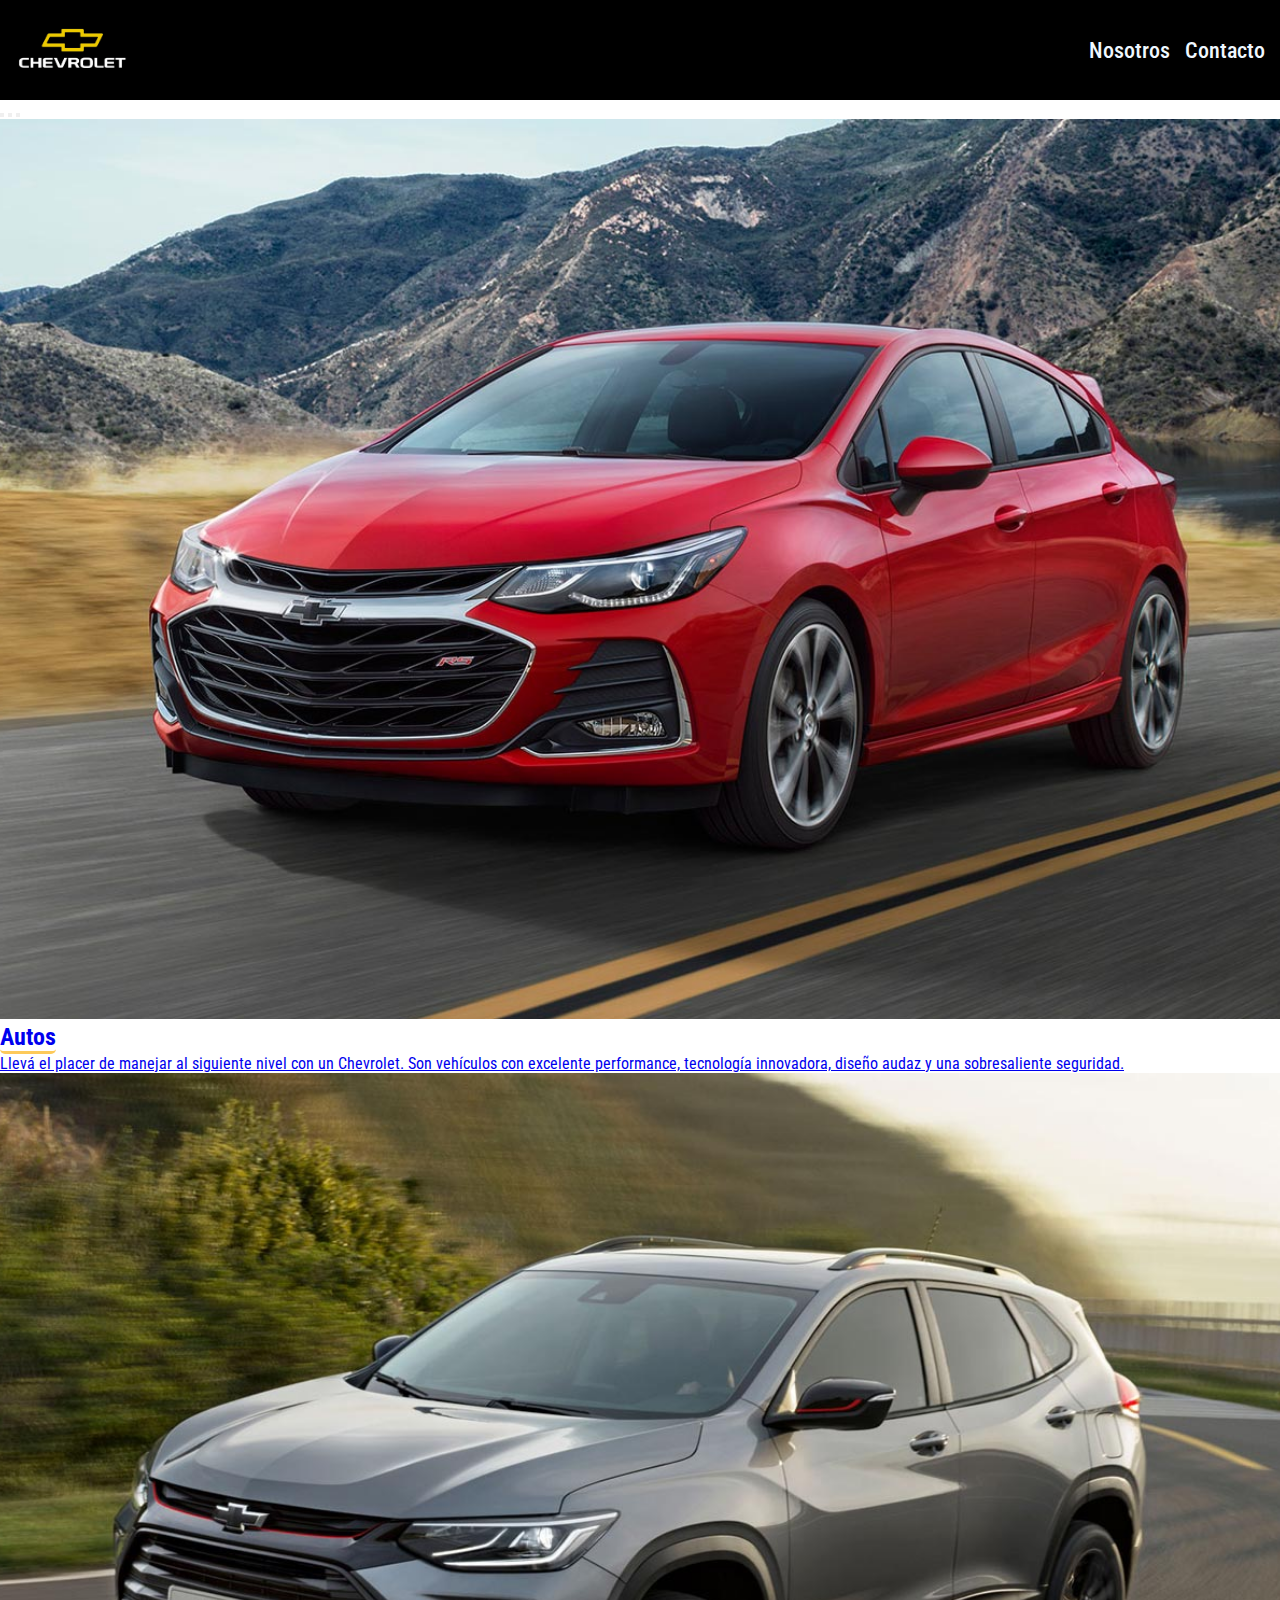
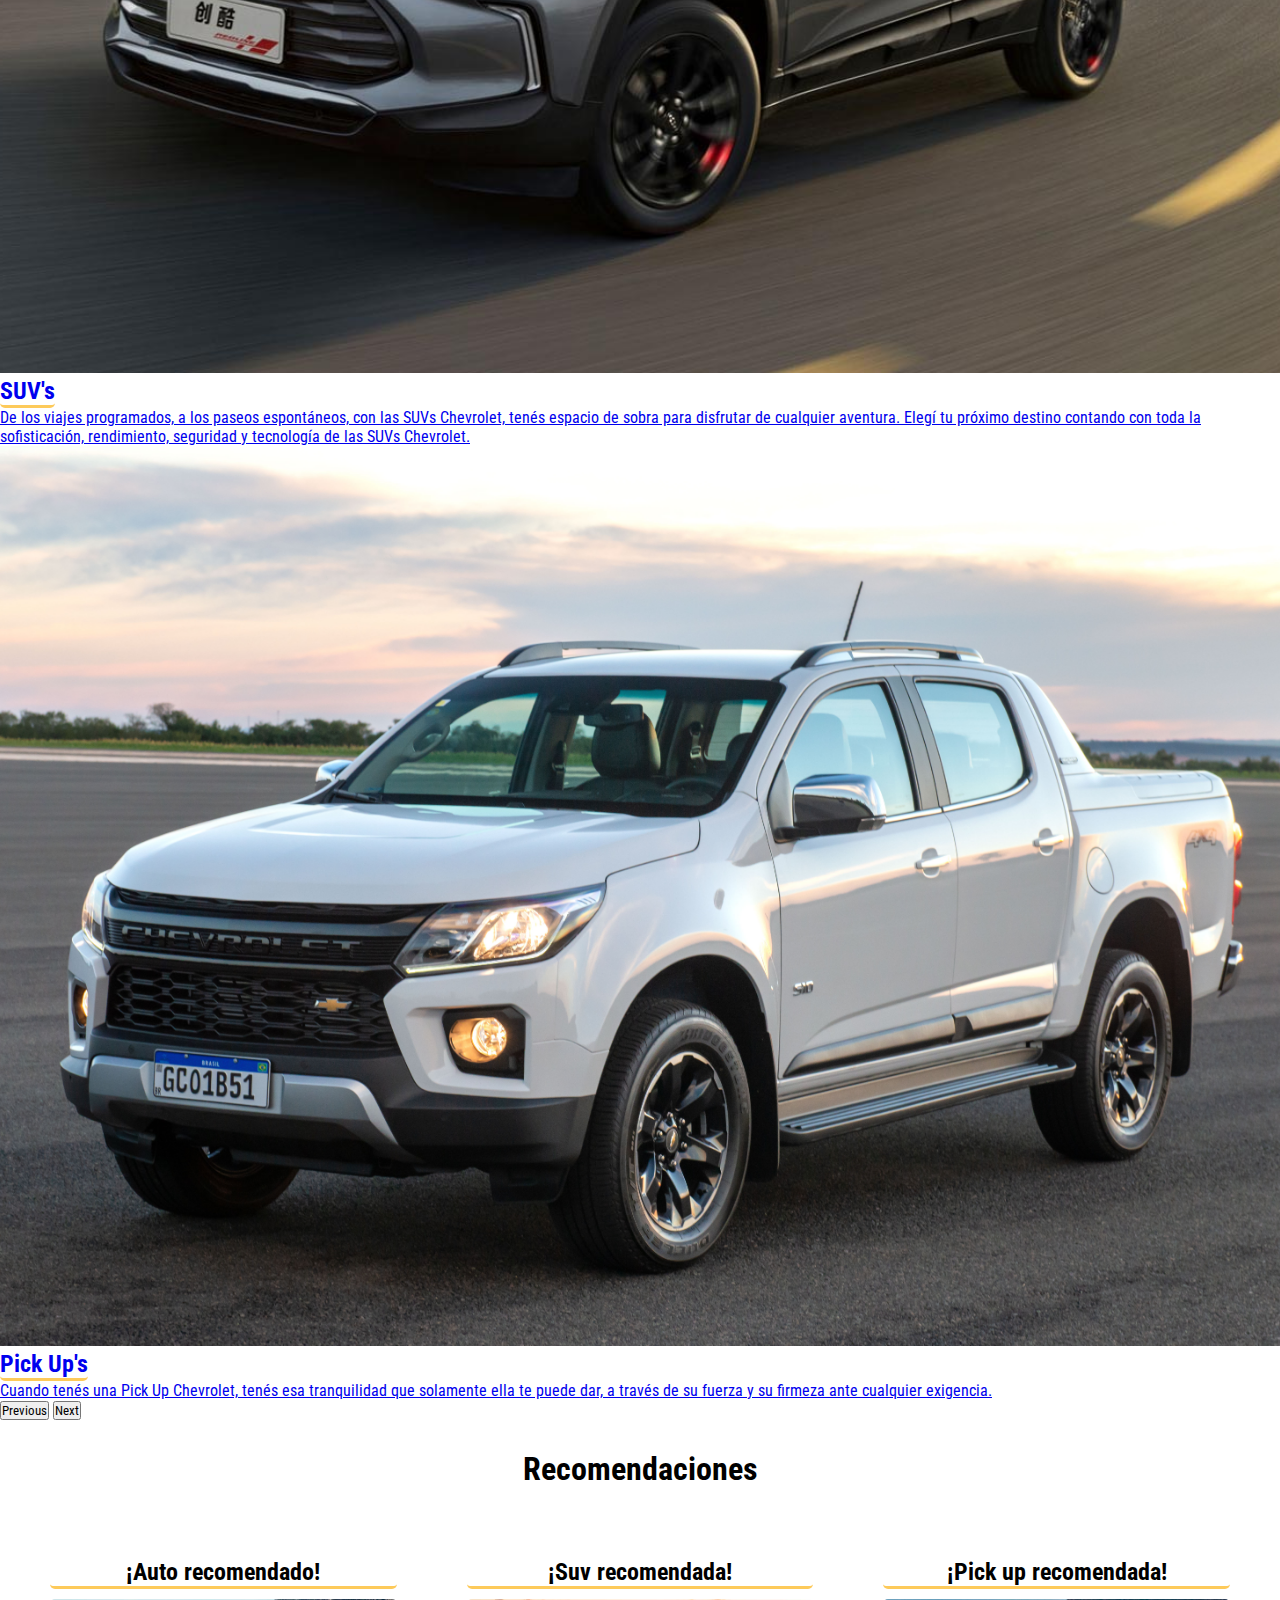
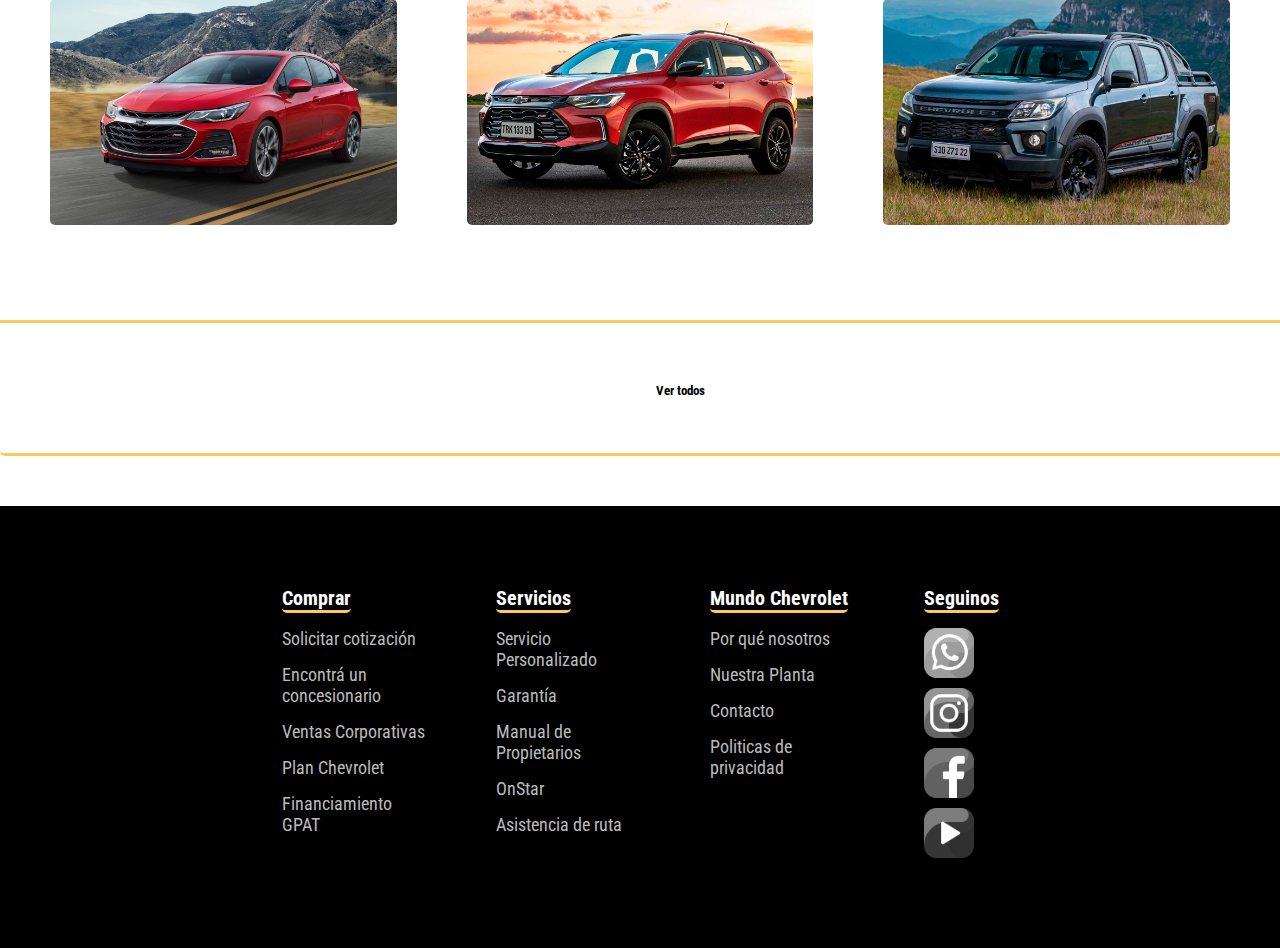
<file: index.html>
<!DOCTYPE html>
<html lang="es">
<head>
    <meta charset="UTF-8">
    <meta name="viewport" content="width=device-width, initial-scale=1.0">
    <title> Chevrolet - Home </title>
    <link rel="icon" href="Imagenes/chevrolet_logo_icon_145836.ico">
    <link rel="preconnect" href="https://fonts.googleapis.com">
    <link rel="preconnect" href="https://fonts.gstatic.com" crossorigin>
    <link href="https://fonts.googleapis.com/css2?family=Roboto+Condensed:ital,wght@0,300;0,400;0,700;1,300;1,400;1,700&family=Rubik:ital,wght@0,300;1,300&display=swap" rel="stylesheet">
    <link rel="stylesheet" href="homeStyle.css">
    <script src="home.js"></script>
</head>
<body>
    
    <header class="header"> 
    <a class="link_logo" href="index.html">
      <img class="logo" src="Imagenes/Logo negro.jpg" alt="logo chevrolet">
    </a>
      <nav>
        <ul style="padding-left: 0;" class="navlinks">
          <li><a class="links" href="#">Nosotros</a></li>
          <li><a class="links" target="_blank" href="Paginas/Contacto.html">Contacto</a></li>
        </ul>
      </nav>
    </header>
        
  <main>    
    <section class="phone_main">

      <section id="phone_carousel">
        <a class="phone_link" href="#"> <h2> Autos </h2> </a>
        <div class="car">  
          <img class="phone_item" src="Imagenes/cruze rs.jpg" alt="autos cruze rs">
          <img class="phone_item" src="Imagenes/onix.jpg" alt="autos onix">
          <img class="phone_item" src="Imagenes/joy.jpg" alt="autos joy">
        </div>

        <a class="phone_link" href="#"><h2> SUV's </h2></a>
        <div class="suv">
          <img class="phone_item" src="Imagenes/tracker rs.jpg" alt="suvs tracker rs">
          <img class="phone_item" src="Imagenes/equinox.jpg" alt=" suvs equinox">
          <img class="phone_item" src="Imagenes/trailblazer.jpg" alt="suvs trailblazer">
        </div>

        <a class="phone_link" href="#"><h2>Pick Up's</h2></a>
        <div class="pick_up">
          <img class="phone_item" src="Imagenes/S10 HC.jpg" alt="pick ups s10 high coutry">
          <img class="phone_item" src="Imagenes/Z71.jpg" alt="pick ups z71">
          <img class="phone_item" src="Imagenes/nueva montana.jpg" alt="pick ups nueva montana">
        </div>

      </section>
    </section>    
    <section class="desk_main">
      
      <section id="desk_carousel">
        <div id="carouselExampleCaptions" class="carousel slide">
        <div class="carousel-indicators">
          <button type="button" data-bs-target="#carouselExampleCaptions" data-bs-slide-to="0" class="active" aria-current="true" aria-label="Slide 1"></button>
          <button type="button" data-bs-target="#carouselExampleCaptions" data-bs-slide-to="1" aria-label="Slide 2"></button>
          <button type="button" data-bs-target="#carouselExampleCaptions" data-bs-slide-to="2" aria-label="Slide 3"></button>
        </div>
        <div class="carousel-inner">
          <div class="carousel-item active" id="carousel-slide">
            <a href="#">
              <img class="item" src="Imagenes/cruze rs.jpg" class="d-block w-100" alt="Autos">
              <div class="carousel-caption d-none d-md-block">
                <h2>Autos</h2>
                <p>Llevá el placer de manejar al siguiente nivel con un Chevrolet.
                  Son vehículos con excelente performance, tecnología innovadora, diseño audaz y una sobresaliente seguridad.</p>
              </div>
            </a>
          </div>
          <div class="carousel-item" id="carousel-slide">
            <a href="#">
              <img class="item" src="Imagenes/chevrolet-tracker-2020-dinamica.jpg" class="d-block w-100" alt="SUV's">
              <div class="carousel-caption d-none d-md-block">
                <h2>SUV's</h2>
                <p>De los viajes programados, a los paseos espontáneos, con las SUVs Chevrolet, tenés espacio de sobra para disfrutar de cualquier aventura. 
                  Elegí tu próximo destino contando con toda la sofisticación, rendimiento, seguridad y tecnología de las SUVs Chevrolet.</p>
                </div>
              </a>
            </div>
            <div class="carousel-item" id="carousel-slide">
              <a href="#"><img class="item" src="Imagenes/S10 HC.jpg" class="d-block w-100" alt="Pick Up's">
                <div class="carousel-caption d-none d-md-block">
                  <h2>Pick Up's</h2>
                  <p> Cuando tenés una Pick Up Chevrolet, tenés esa tranquilidad que solamente ella te puede dar, a través de su fuerza y su firmeza ante cualquier exigencia.</p>
                </div>
              </a>
            </div>
        </div>
          <button class="carousel-control-prev" type="button" data-bs-target="#carouselExampleCaptions" data-bs-slide="prev">
            <span class="carousel-control-prev-icon" aria-hidden="true"></span>
            <span class="visually-hidden">Previous</span>
          </button>
          <button class="carousel-control-next" type="button" data-bs-target="#carouselExampleCaptions" data-bs-slide="next">
            <span class="carousel-control-next-icon" aria-hidden="true"></span>
            <span class="visually-hidden">Next</span>
          </button>
        </div>
      </section>
    </section>

    <h1> Recomendaciones </h1>
    
    <section class="recomendaciones">
      
      <div class="reco">
          <h2>¡Auto recomendado!</h2>
          <img class="reco_imagen" src="Imagenes/cruze rs.jpg" alt="chevrolet cruze rs"> 
          <span class="nombre">Chevrolet Cruze RS</span>
      </div>
        
      <div class="reco">
        <h2>¡Suv recomendada!</h2>
          <img class="reco_imagen" src="Imagenes/tracker rs.jpg" alt="chevrolet tracker rs">
          <span class="nombre">Chevrolet Tracker RS</span>
      </div>
      
      <div class="reco">
          <h2>¡Pick up recomendada!</h2>
          <img class="reco_imagen" src="Imagenes/Z71.jpg" alt="chevrolet z71">
          <span class="nombre">Chevrolet Z71</span>      

      </div>
    </section>


    
    <div class="contenedor_boton">
      <button type="button" onclick="mostrar();" class="boton_mostrar" id="botonVer"> <h4> Ver todos </h4> </button>
    </div>
    <section class="container_autos" id="autos" style="display: none;">
      
        <div class="tarjetas_autos">
            <img class="autos" src="Imagenes/cruze rs.jpg" alt="cruze rs">
                <div class="info">
                    <h3 class="nombres">Chevrolet Cruze RS</h3>
                    <h3> Desde $15.316.900 </h3>
                    <p>Lorem ipsum dolor sit amet consectetur adipisicing elit. Porro quo at eos dictamus repellendus quam odit, pariatur ipsum tempora?</p>
                </div>
            <a class="mas_info" href="#"> + Info </a>
        </div>
        <div class="tarjetas_autos">
            <img class="autos" src="Imagenes/joy.jpg" alt="joy hb">
                <div class="info">
                    <h3 class="nombres">Chevrolet Joy</h3>
                    <h3> Desde $7.975.900 </h3>
                    <p>Lorem ipsum dolor sit amet consectetur adipisicing elit. Porro quo at eos dictamus repellendus quam odit, pariatur ipsum tempora?</p>
                </div>
            <a class="mas_info" href="#"> + Info </a>
        </div>
        <div class="tarjetas_autos">
            <img class="autos" src="Imagenes/equinox.jpg" alt="equinox">
                <div class="info">
                    <h3 class="nombres">Chevrolet equinox</h3>
                    <h3> Desde $21.672.900 </h3>
                    <p>Lorem ipsum dolor sit amet consectetur adipisicing elit. Porro quo at eos dictaarum possimus repellendus quam odit, pariatur ipsum tempora?</p>
                </div>
            <a class="mas_info" href="#"> + Info </a>
        </div>
        <div class="tarjetas_autos">
            <img class="autos" src="Imagenes/onix.jpg" alt="onix">
                <div class="info">
                    <h3 class="nombres">Chevrolet Onix</h3>
                    <h3> Desde $8.571.900 </h3>
                    <p>Lorem ipsum dolor sit amet consectetur adipisicing elit. 
                      Porro quo at 
                      eos dicta, debitis veritatis esse fugiat recusandae nulla magni pariatur ipsum tempora?</p>
                </div>
            <a class="mas_info" href="#"> + Info </a>
        </div>
        <div class="tarjetas_autos"> 
            <img class="autos" src="Imagenes/chevrolet-tracker-2020-dinamica.jpg" alt="tracker">
                <div class="info">
                    <h3 class="nombres">Chevrolet Nueva Tracker</h3>
                    <h3> Desde $9.429.900 </h3>
                    <p>Lorem ipsum dolor sit amet consectetur adipisicing elit. Porro quo at eos dicta repellendus quam odit, pariatur ipsum tempora?</p>
                </div>
            <a class="mas_info" href="#"> + Info </a>
        </div>
        <div class="tarjetas_autos">   
            <img class="autos" src="Imagenes/nueva montana.jpg" alt="nueva montana">
                <div class="info">
                    <h3 class="nombres">Chevrolet Nueva Montana</h3>
                    <h3> Desde $16.867.900 </h3>
                    <p>Lorem ipsum dolor sit amet consectetur adipisicing elit. Porro quo at eos m possimus repellendus quam odit, pariatur ipsum tempora?</p>
                </div>
            <a class="mas_info" href="#"> + Info </a>
        </div>
        <div class="tarjetas_autos">
            <img class="autos" src="Imagenes/S10 HC.jpg" alt="s10 hc">
                <div class="info">
                    <h3 class="nombres">Chevrolet S10 High Country</h3>
                    <h3> Desde $26.498.900 </h3>
                    <p>Lorem ipsum debitis veritatis esse fugiat recusandae nulla magni, officia veniam harum possimus repellendus quam odit, pariatur ipsum tempora?</p>
                </div>
            <a class="mas_info" href="#"> + Info </a>
        </div>
        <div class="tarjetas_autos">
            <img class="autos" src="Imagenes/tracker rs.jpg" alt="tracker rs">
                <div class="info">
                    <h3 class="nombres">Chevrolet Tracker RS </h3>
                    <h3> Proximamente </h3>
                    <p>Lorem ipsum dolor sit amet consectetur adipisicing elit. Porro quo at eos dicta, darum possimus repellendus quam odit, pariatur ipsum tempora?</p>
                </div>
            <a class="mas_info" href="#"> + Info </a>
        </div>
        <div class="tarjetas_autos">
          <img class="autos" src="Imagenes/trailblazer.jpg" alt="trailblazer">
              <div class="info">
                  <h3 class="nombres">Chevrolet Trailblazer</h3>
                  <h3> Desde $21.672.900 </h3>
                  <p>Lorem ipsum dolor sit amet consectetur adipisicing elit. Porro quo at eos pellendus quam odit, pariatur ipsum tempora?</p>
              </div>
          <a class="mas_info" href="#"> + Info </a>
        </div>
        
          <div class="contenedor_boton_ocultar"><button id="ocultar" class="boton_ocultar" onclick="ocultar();"><h4> Ocultar </h4></button></div>
        
  </main>
  
  
  
  
  
  
  <footer class="footer">
    
      <section class="links_container">
        <div class="footer_links">
          <h2> Comprar </h2>
          <ul style="padding-left: 0;">
            <li> <a href="#"> Solicitar cotización </a> </li>
            <li> <a href="#"> Encontrá un concesionario </a> </li>
            <li> <a href="#"> Ventas Corporativas </a> </li>
            <li> <a href="#"> Plan Chevrolet</a> </li>
            <li> <a href="#"> Financiamiento GPAT</a> </li>      
          </ul>
        
        </div>

          <div class="footer_links">
            <h2> Servicios </h2>
            <ul style="padding-left: 0;">
              <li> <a href="#"> Servicio Personalizado </a> </li>
              <li> <a href="#"> Garantía </a> </li>
              <li> <a href="#"> Manual de Propietarios </a> </li>
              <li> <a href="#"> OnStar </a> </li>
              <li> <a href="#"> Asistencia de ruta </a> </li>
            </ul>
          </div>

            <div class="footer_links">
                
                <h2> Mundo Chevrolet </h2>
                
                <ul style="padding-left: 0;">
                    <li> <a href="#"> Por qué nosotros </a> </li>
                    <li> <a href="#"> Nuestra Planta </a> </li>
                    <li> <a href="#"> Contacto </a> </li>
                    <li> <a href="#"> Politicas de privacidad</a> </li>
                    
                </ul>
        
            </div>

            <div class="footer_links">
                
                <h2> Seguinos </h2>
                    <div class="social_links">
                        <a href="#"> <img src="Iconos/whats.png" alt="Whatsapp"> </a>
                        <a href="#"> <img src="Iconos/insta.png" alt="Instagram"> </a>
                        <a href="#"> <img src="Iconos/face.png" alt="Facebook"> </a>
                        <a href="#"> <img src="Iconos/youtube.png" alt="Youtube"> </a>
                    </div>
        
            </div>
        
        </section>

</footer>

<link href="https://cdn.jsdelivr.net/npm/bootstrap@5.3.2/dist/css/bootstrap.min.css" rel="stylesheet" integrity="sha384-T3c6CoIi6uLrA9TneNEoa7RxnatzjcDSCmG1MXxSR1GAsXEV/Dwwykc2MPK8M2HN" crossorigin="anonymous">
<script src="https://cdn.jsdelivr.net/npm/bootstrap@5.3.2/dist/js/bootstrap.bundle.min.js" integrity="sha384-C6RzsynM9kWDrMNeT87bh95OGNyZPhcTNXj1NW7RuBCsyN/o0jlpcV8Qyq46cDfL" crossorigin="anonymous"></script>
<script src="home.js"></script>
</body>
</html>
</file>
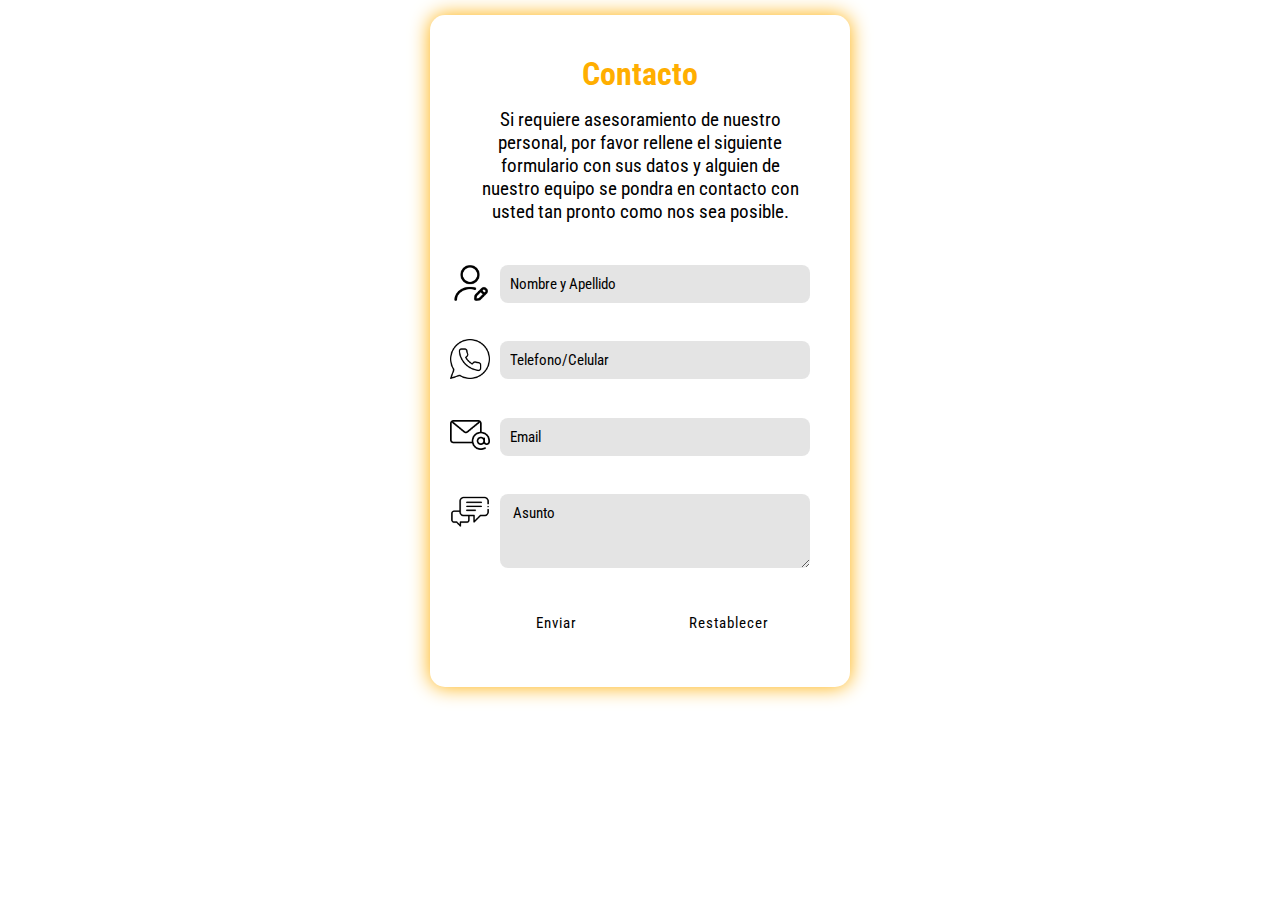
<file: Paginas/Contacto.html>
<!DOCTYPE html>
<html lang="es">
<head>
    <meta charset="UTF-8">
    <meta name="viewport" content="width=device-width, initial-scale=1.0">
    <title>Contacto</title>
    <link rel="icon" href="Imagenes/chevrolet_logo_icon_145836.ico">
    <link rel="preconnect" href="https://fonts.googleapis.com">
    <link rel="preconnect" href="https://fonts.gstatic.com" crossorigin>
    <link href="https://fonts.googleapis.com/css2?family=Roboto+Condensed:ital,wght@0,300;0,400;0,700;1,300;1,400;1,700&family=Rubik:ital,wght@0,300;1,300&display=swap" rel="stylesheet">
    <link rel="stylesheet" href="../estilos/contacto.css">
</head>
<body>
    <!-- ARREGLAR EL NAV 
    <header class="header">
        
        <a class="link_logo" href="#">
            <img class="logo" src="../Imagenes/Logo blanco.jpg" alt="logo chevrolet">
        </a>
        <nav>
           <ul class="navlinks">
            <li><a class="links" href="#">Home</a></li>
            <li><a class="links" href="#">Vehiculos</a></li>
            <li><a class="links" href="#">Nosotros</a></li>
            
           </ul>
        </nav>
    </header> --> 

<main class="main">

   <form class="formulario" autocomplete="off">

        <h1> Contacto </h1>

       
        <div class="contenedor_formulario"> 
            
            <p> Si requiere asesoramiento de nuestro personal, por favor 
            rellene el siguiente formulario con sus datos y alguien de nuestro equipo se pondra en contacto con usted 
            tan pronto como nos sea posible. </p>
            
            <label for="nombre"> <img class="icon_formulario" src="../Iconos/Usuario.png" alt="Nombre de usuario"></label>
            <input class="inputs_formulario" type="text" name="nombre" placeholder="Nombre y Apellido" id="nombre" required>
            <label for="telefono"> <img class="icon_formulario" src="../Iconos/Telefono.png" alt="Numero de telefono"></label>
            <input class="inputs_formulario" type="tel" name="telefono" placeholder="Telefono/Celular" id="telefono" required>
            <label for="email"><img class="icon_formulario" src="../Iconos/Correo.png" alt="Email"></label>
            <input class="inputs_formulario" type="email" name="email" placeholder="Email" id="email" required>
            <label for="asunto"> <img class="icon_formulario" src="../Iconos/Mensaje.png" alt="Asunto"></label>
            <textarea name="asunto" id="asunto" placeholder=" Asunto " cols="30" rows="3" required></textarea>

        <div class="contenedor_botones">
            <input class="botones" type="submit" value="Enviar">
            <input class="botones" type="reset" value="Restablecer">
        </div>

        </div>
    </form>
</main>

   <!-- ARREGLAR EL FOOTER 
    <footer class="footer">
        <a class="links_contacto" href="#">Whatsapp</a>
        <a class="links_contacto" href="#">Instagram</a>
        <a class="links_contacto" href="#">Facebook</a>
        
    </footer> -->
</body>
</html>
</file>
<file: homeStyle.css>
*{
    margin: 0;
    padding: 0;
    font-family:'Roboto Condensed';
    list-style: none;
}

/* -------------------------------------- HEADER ----------------------------------------------------- */

.logo{
    height: 80px;

}

.header{ display: flex;
    align-items: center;
    justify-content: space-between;
    height: 100px;
    width: 100% ;
    background-color: rgb(0, 0, 0);
}

.navlinks{
    display: flex;
    margin-right: 15px;
    gap: 15px;
    font-size: 18px;
    font-weight: 500;
    list-style: none;
} 

.links{ 
    color: aliceblue;
    text-decoration: none;
    font-size: 22px;
    background-image: linear-gradient(rgb(252, 245, 184), rgb(253, 200, 86), rgba(255, 180, 19, 0.815));
    background-repeat: no-repeat;
    background-size: 0% 2px;
    background-position: left bottom;
}
.links:hover{
    color: rgb(250, 202, 99);
    transform-origin: left bottom;
    transition: 0.2s ease-in-out;
    background-size: 100% 2px;
}

/* ---------------------------------------------- MAIN -------------------------------*/



#phone_carousel{ 
    display: none;
}


#carousel-slide{ 
    transition: transform .6s ease, opacity .3s ease-out;
    transition-duration: .6s;
   }

.item{
    width: 100vw;
    height: 100vh;
    object-fit: cover;
}
/*---------------------------------------- RECOMENDACIONES -------------------------*/
h1{
    text-align: center;
    padding: 20px;
    margin-top: 10px;
    margin-bottom: 5px;
}

h2{ display: inline-block;  
    border-bottom-style: solid;
    border-color: rgb(253, 202, 90);
    border-bottom-left-radius: 5px;
    border-bottom-right-radius: 5px; 
}

.recomendaciones{
    display: flex;
    justify-content: center;
    margin: 15px;

    
}

.reco{ display: flex;
    flex-direction: column;
    height: 30%;
    width: 50%;
    margin: 15px;
    padding: 20px;
    text-align: center;
    
        
}

.reco .nombre{
    position: absolute;
   
    color: #000000;

    
    bottom: -10px; left: 50%;
    white-space: nowrap;
    transform: translate(-50%, -50px);
    letter-spacing: 1px;
    font-size: 25px;
    opacity: 0;
    transition: all 0.3s;
  }
  
  .reco .nombre::before {
    content: "";
    position: absolute;
    width: 15px; height: 15px;
    top: 0; left: 50%;
    transform: translate(-50%, -50%) rotate(45deg);
  }
  
  .reco img:hover + .nombre { 
    
    opacity: 1;
    transform: translateX(-50%);
  }

.reco:hover{
    transform: translateY(-25px);
    transition: all 0.3s;
}

.reco_imagen{
    width: 100%;
    height: 100%;
    margin-top: 10px;
    margin-bottom: 10px;
    border-radius: 5px;
    z-index: 1;
}


/*-------------------------------------------------------CATALOGO--------------------------------------*/



.container_autos{ display: grid;
    grid-template-columns: repeat(4, 2fr);
    margin: 10px;
    gap: 10px; }
    
.autos{ 
    border-radius: 5px;
    width: 100%;
    height: 200px;
   
}


.nombres{
    display: inline-block;  
    margin-bottom: 2px;
    border-bottom-style: solid;
    border-color: rgb(253, 202, 90);
    border-bottom-left-radius: 5px;
    border-bottom-right-radius: 5px; 

}

.info{
    display: flex;
    flex-direction: column;
    gap: 5px;
    margin-top: 10px;

}

.mas_info{ background-color: aliceblue; 
    text-align: center;
    text-decoration: none;
    color: black;
    width: 50px;
    margin-top: 10px;
    padding: 2px;
    border-radius: 5px;
}

.tarjetas_autos{
    display: flex;
    flex-direction: column;
    border-radius: 5px;
    padding: 10px;
    margin-top: 10px;
    background-color: rgb(255, 255, 255);
    border-radius: 5px;
}
.tarjetas_autos:hover{ background-color: rgb(255, 245, 180);
    transform: translateY(-25px);
    transition: all 0.3s;
}

.contenedor_boton{ 
    display: flex;
    justify-content: center;
    align-items: center;
    width: 100%;
    height: 50px;
    margin-top: 50px;
    padding: 40px;
    margin-bottom: 50px;
    border-bottom-style: solid;
    border-top-style: solid;
    border-color: rgb(253, 202, 90);
    border-bottom-left-radius: 5px;
    border-bottom-right-radius: 5px; 
    
}

.boton_mostrar{
    width: 150px;
    height: 50px;
    border-radius: 10px;
    border: none;
    color: #000000;
    background-color: rgba(255, 255, 255, 0);
    
}

.boton_mostrar h4{
    padding-top: 5px;
}

.boton_mostrar:hover{
    background-color: rgb(255, 185, 33);
    transition: .4s ease;
    transform: translateY(-6px);
}


.contenedor_boton_ocultar{ 
    display: grid;
    grid-row: 4;
    grid-column: 3;
    align-items: end;
    width: 100%;
    margin-left: -100px;
    margin-top: 15px;
    margin-bottom: 15px;
}


.boton_ocultar{
    width: 150px;
    height: 50px;
    border-radius: 10px;
    border: none;
    color: #000000;
    background-color: rgb(255, 255, 255);
   
    
}

.boton_ocultar h4{
    padding-top: 5px;
}

.boton_ocultar:hover{
    background-color: rgb(255, 185, 33);
    transition: .4s ease;
    transform: translateY(-6px);
}



/* ---------------------------------------------- FOOTER ------------------------------------------ */

.footer{ display: flex;
    justify-content: center;
    align-items: center;
    background-color: black;
    position: relative; 
    padding: 80px 0;
    width: 100%;
    height: 80%;
    
}


.links_container{
    display: flex;
    gap: 4rem;
}


.footer_links h2{ 
    font-size: 20px;
    color: #ffffff;
    margin-bottom: 15px;
  
}

.footer_links ul li a{
    font-size: 18px;
    text-decoration: none;
    color: #BBBBBB;
    display: block;
    margin-bottom: 15px;
    transition: all .3s ease;
    width: 150px;
}

.footer_links ul li a:hover{
    color: #FFFFFF ;
    padding-left: 6px;
}



.social_links a {
    display:flex;
    width: 50px;
    margin-bottom: 10px;

}

.social_links img { 
    height: 50px;
    width: 50px;
    filter: grayscale(100%);
}

.social_links img:hover{
    filter: grayscale(0%);
    margin-left: 6px;
    transition: .4s ease;
}

/* ------------------------- MEDIA Q --------------------------- */

@media (max-width:780px) {

*{
    margin: 0;
    padding: 0;
    list-style: none;
}


.header{
    display: flex;
    flex-direction: column;
    flex-wrap: nowrap;
    align-items: center;
    justify-content: center;
   
}

.links{
    font-size: 18px;
}

#desk_carousel{
    display: none;
}


h2{ text-align: center;
    padding-top: 5px;  
    border-bottom-style: solid;
    border-color: rgb(253, 202, 90);
    border-bottom-left-radius: 5px;
    border-bottom-right-radius: 5px;  
}

#phone_carousel{
    display: flex;
    flex-direction: column;
    justify-content: center;
    align-items: center;
    visibility: visible;
}


.recomendaciones{ 
    display: flex;
    flex-direction: column;
    align-items: center;
    margin:0;
}


.reco .nombre{ position: inherit;
    opacity: 1;
    letter-spacing: 1px;
    transform: none;
}




.contenedor_boton_ocultar{ 
    display: grid; 
    grid-row: 5; 
    grid-column: 2;  
    justify-items: end;
    width: 100%;  
    margin-top: 15px; 
    margin-bottom: 15px;
}


.container_autos{ display: grid;
    grid-template-columns: repeat(2, 1fr);
    margin: 10px;
    gap: 10px; }



.boton_mostrar{ 
    height: 40px;
    width: 120px;
    background-color: rgb(255, 185, 33);
        
}

.boton_ocultar{
    height: 40px;
    width: 120px;
    background-color: rgb(255, 185, 33);
        
    }



.footer{ 
      position: relative;
      bottom: 0;
}


.phone_item{height: 100%;
    width: 100%;
    left: 0;
    position: sticky;
    object-fit: cover;
    scroll-snap-align: center;

}

.phone_link{
    text-decoration: none;
    color: rgb(0, 0, 0);

}

.car{ 
    display: flex;
   aspect-ratio: 13/9;
    width: 100vw;
    position: relative;
    overflow: scroll;
    scroll-snap-type: x mandatory;
    
}
.suv{
    display: flex;
    aspect-ratio: 13/8;
    width: 100vw;
    position: relative;
    overflow: scroll;
    scroll-snap-type: x mandatory;
    
}
.pick_up{
   
    margin-bottom: 15px;
    display: flex;
    aspect-ratio: 13/9;
    width: 100vw;
    position: relative;
    overflow: scroll;
    scroll-snap-type: x mandatory;
    
}

.links_container{
    display: flex;
    flex-direction: column;
    margin-left: 0;
    gap: 1rem;
}



.footer_links h2{
    font-size: 25px;
}

.footer_links ul li a{
    font-size: 18px;
    font-weight: 350;
    text-decoration: none;
    color: #FFFFFF;
    display: block;
    margin-left: -10px;
    text-align: center;
}



.footer_links{
    width: 100%;
    margin-bottom: 10px;
    display: flex;
    flex-direction: column;
    align-items: center;
    justify-content: center;
}


.social_links{
    display: flex;
    gap: 10px;
    justify-content: center;
    align-items: center;
    margin-left: 25px;
}

.social_links a{
    display: inline-block;
    width: 55px;
}
.social_links img{ 
    border-radius: 50px;
    filter: grayscale(0%);
}


}
</file>
<file: estilos/contacto.css>
*{
    margin: 0;
    padding: 0;
    font-family:'Roboto Condensed';
}
 

/*
.logo{
    height: 80px;

}

.header{ display: flex;
    align-items: center;
    justify-content: space-between;
    height: 100px;
    width: 100% ;
    background-color: rgb(255, 255, 255);
}

.navlinks{
    display: flex;
    margin-right: 15px;
    gap: 15px;
    font-size: 18px;
    font-weight: 500;
    list-style: none;
} 

.links{ 
    color: rgb(0, 0, 0);
    text-decoration: none;
    background-image: linear-gradient(rgb(96, 205, 255, 0.932), rgb(96, 205, 255, 0.932), rgba(96, 205, 255, 0.932));
    background-repeat: no-repeat;
    background-size: 0% 2px;
    background-position: left bottom;
}
.links:hover{
    color: rgb(96, 205, 255, 0.932);
    transform-origin: left bottom;
    transition: 0.1s ease-in-out;
    background-size: 100% 2px;
} */




.main{
    min-height: 69.6vh;
    display: flex;
    align-items: center;
    justify-content: center;
}   

h1{ color: rgb(255, 174, 0);
    margin-bottom: 10px;
}

p{  text-align: center; 
    font-size: 1.2rem;
    margin-bottom: 20px;
    font-weight: 400;
}


img{ margin-left: -20px;
    margin-bottom: -45px;
    height: 2.5rem;
}


.formulario{ margin-top: 15px;
    margin-bottom: 15px;
    padding: 40px 40px;
    box-shadow: 0 0 20px rgb(255, 174, 0);
    border-radius: 15px;
    text-align: center;
    width: 340px;
}

.contenedor_formulario{
    margin-top: 15px;
    display: flex;
    flex-direction: column;
    text-align: left;

}


.contenedor_botones{
    display: flex;
    gap: 2.5rem;
    margin-left: 30px;
    align-items: center;
}



.botones{
    color: #000000; 
    margin-top: 15px; 
    border: none;
    background-color: #ffffff;
    border-radius: 5px;
    font-size: 15px;
    padding: 15px 36px;
    display: inline-block;
    letter-spacing: 1px;
    cursor: pointer;
    box-shadow: inset 0 0 0 0 rgb(255, 195, 64);
    transition: ease-in-out 0.3s;
}

.botones:hover {
box-shadow: inset 400px 0 0 0 rgb(255, 193, 59);
transition-duration: 0.5 ;
}



.inputs_formulario,textarea {
    border: 0;
    background-color: rgba(209, 209, 209, 0.596);
    border-radius: 8px;
    padding: 10px;
    font-size: 15px;
    margin-top: 0.2rem;
    margin-bottom: 1rem;
    margin-left: 30px;
}

input:focus,textarea:focus{
    outline: none;
    box-shadow: inset 400px 0 0 0 rgb(255, 195, 64);
    transition: ease-in-out 0.5s;
}


::placeholder{ color: black;
font-size: 15px; }











/*

.links_footer{
    display: flex;
    align-items: center;
    justify-content: space-around;
    height: 100px;
    gap: 10px;
    font-size: 18px;
    font-weight: 500;
    list-style: none;

}

.links_contacto{
    color: aliceblue;
    text-decoration: none;
    background-image: linear-gradient(aliceblue, rgb(136, 136, 136), rgba(68, 68, 68, 0.849));
    background-repeat: no-repeat;
    background-size: 0% 2px;
    background-position: left bottom;
}

.links_contacto:hover{
    color: rgb(187, 187, 187);
    transform-origin: left bottom;
    transition: 0.2s ease-in-out;
    background-size: 100% 2px;
} */
</file>
